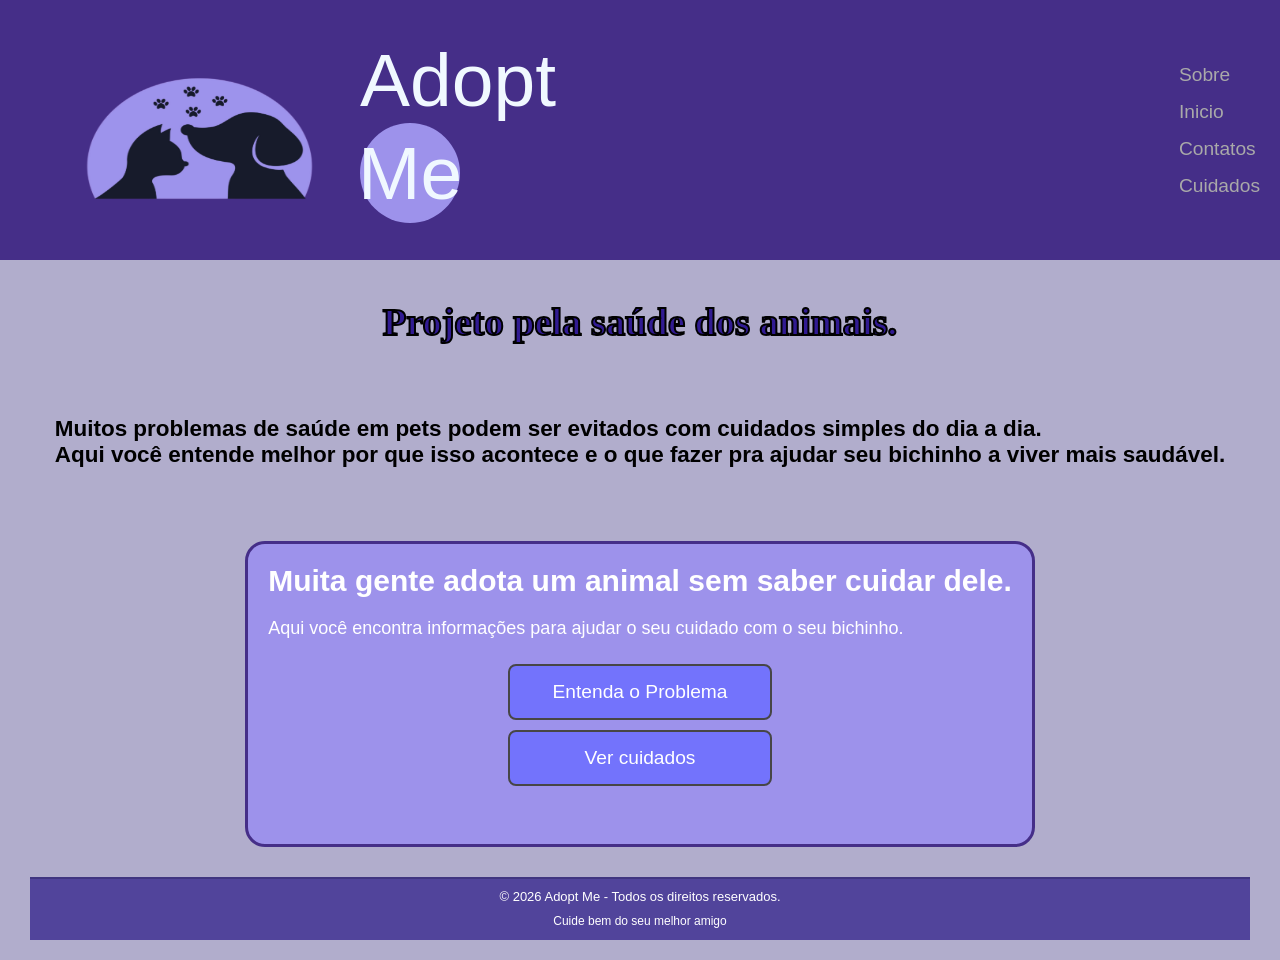
<file: index.html>
<!DOCTYPE html>
<html lang="en">
<head>
    <meta charset="UTF-8">
    <meta name="viewport" content="width=device-width, initial-scale=1.0">
    <link rel="stylesheet" href="./css/style.css">
    <title>Inicio</title>
</head>
<body>
        
     <div class="dNav">
        <div class="nome">
            <img src="./img/Logo1.png" alt="img-logo" title="img-logo">
            <a class="titulo"><span class="Adopt">Adopt</span><span class="Me">Me</span></a>
        </div>
        <div class="nav"></div>
            <ul class="menu">
                <li><a href="sobre.html">Sobre</a></li>
                <li><a href="index.html">Inicio</a></li>
                <li><a href="contato.html">Contatos</a></li>
                <li><a href="cuidados.html">Cuidados</a></li>

            </ul>
        </div>
    </div>
    <div class="titulo-div">
        <h1 class="titulo-inicio">Projeto pela saúde dos animais.</h1>
        <h3>Muitos problemas de saúde em pets podem ser evitados com cuidados simples do dia a dia.<br> Aqui você entende melhor por que isso acontece e o que fazer pra ajudar seu bichinho a viver mais saudável.</h3>
        </div>
        <section class="flex">
    <div class="card">
        <h2 class="texto-in">Muita gente adota um animal sem saber cuidar dele.</h2>
        <p class="texto-me">Aqui você encontra informações para ajudar o seu cuidado com o seu bichinho.</p>
     <div class="links-di">
        <ul>
            <li><a href="sobre.html" class="entenda">Entenda o Problema</a></li>
            <li><a href="cuidados.html" class="ver">Ver cuidados</a></li>
        </ul>
     </div>
    
    </div>
 <footer class="rodape">
    <p>© 2026 Adopt Me - Todos os direitos reservados.</p>
    <span>Cuide bem do seu melhor amigo</span>
</footer>
</body>
</html>
</file>
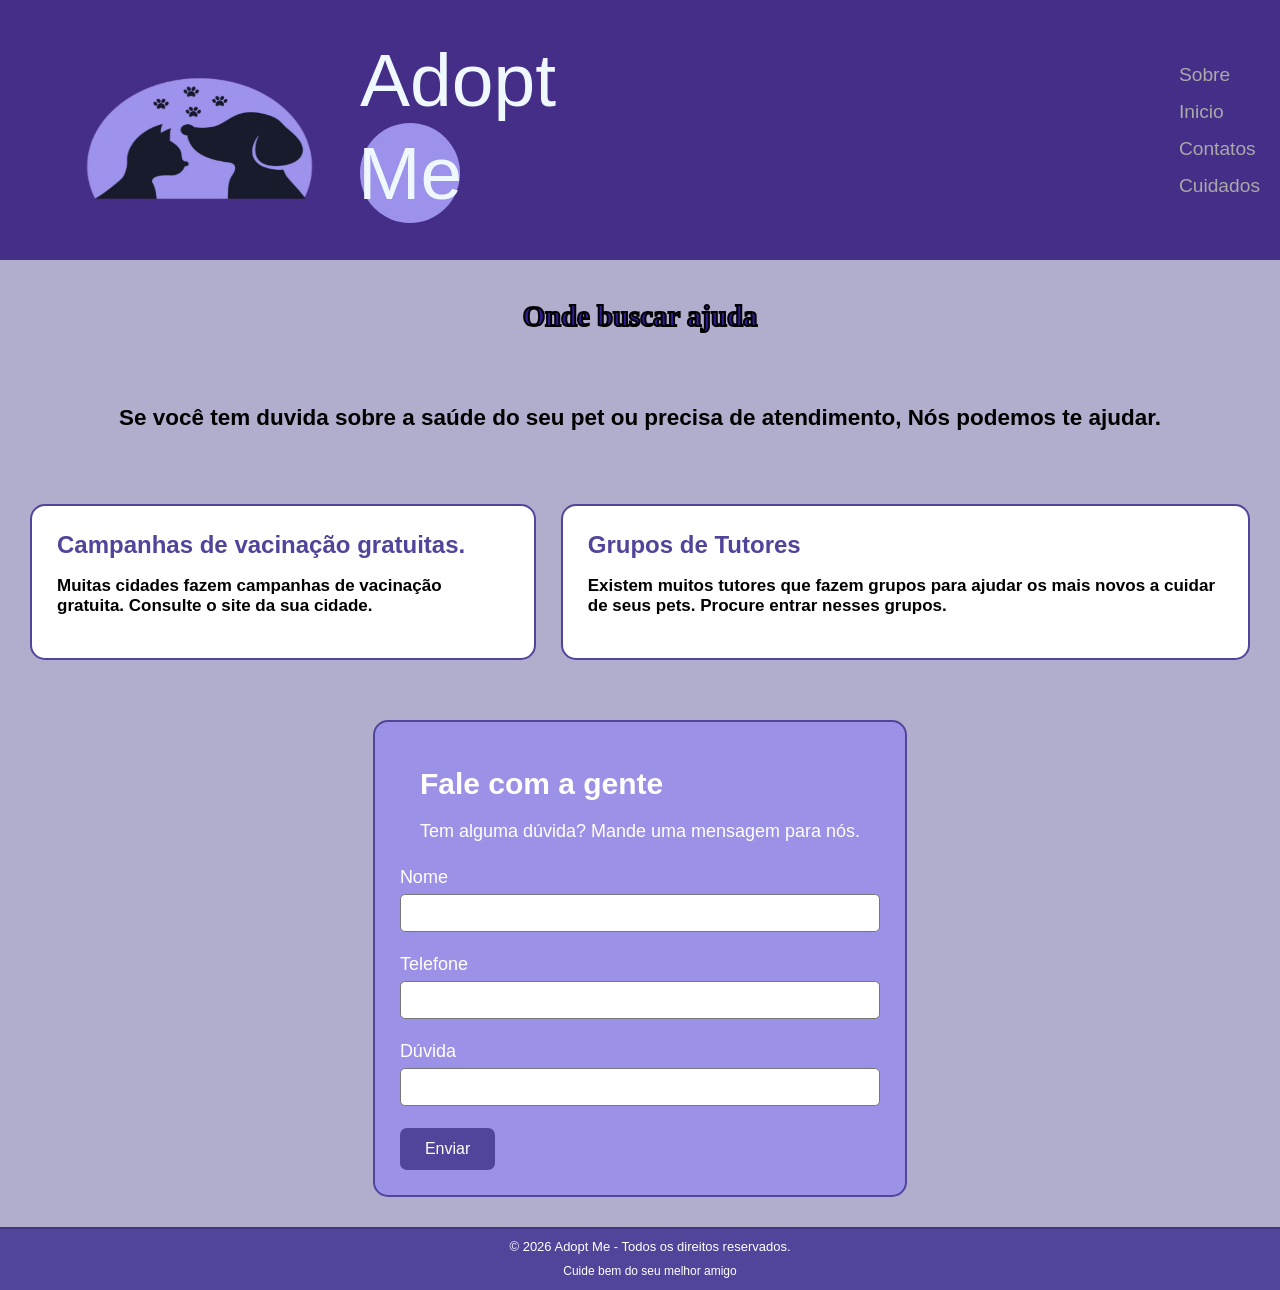
<file: contato.html>
<!DOCTYPE html>
<html lang="en">
<head>
    <meta charset="UTF-8">
    <meta name="viewport" content="width=device-width, initial-scale=1.0">
    <link rel="stylesheet" href="./css/style.css">
    <title>Contato</title>
</head>
<body>
        
     <div class="dNav">
        <div class="nome">
            <img src="./img/Logo1.png" alt="img-logo" title="img-logo">
            <a class="titulo"><span class="Adopt">Adopt</span><span class="Me">Me</span></a>
        </div>
        <div class="nav"></div>
            <ul class="menu">
                <li> <a href="sobre.html">Sobre</a></li>
                <li><a href="index.html">Inicio</a></li>
                <li><a href="contato.html">Contatos</a></li>
                <li><a href="cuidados.html">Cuidados</a></li>

            </ul>
        </div>
    </div>
    
        <div class="titulo-div">
        <h2 class="titulo-inicio">Onde buscar ajuda</h2>
        <h3>Se você tem duvida sobre a saúde do seu pet ou precisa de atendimento, Nós podemos te ajudar.</h3>
    </div>
    <div class="cuidados">
        <div class="vacinação">
            <span>Campanhas de vacinação gratuitas.</span>
            <h3>Muitas cidades fazem campanhas de vacinação gratuita. Consulte o site da sua cidade.</h3>
        </div>
        <div class="remedios">
            <span>Grupos de Tutores</span>
            <h3>Existem muitos tutores que fazem grupos para ajudar os mais novos a cuidar de seus pets. Procure entrar nesses grupos.</h3>
        </div>
    </div>
</section>
    <section class="formulario">
        <h2 class="texto-in">Fale com a gente</h2>
        <p class="texto-me">Tem alguma dúvida? Mande uma mensagem para nós.</p>
        <div class="formu">
            <form>
                <div class="grupo-for">
                <labeL for="Nome">Nome</labeL>
                <input type="text" id="nome" name="Nome">
                </div>
                <div class="grupo-for">
                <label for="telefone">Telefone</label>
                <input type="tel" id="telefone" name="Telefone">
                </div>
                <div class="grupo-for">
                <label for="Mensagem">Dúvida</label>
                <input type="text" id="mensagem" name="Mensagem">
                </div>
                <button type="submit">Enviar</button>
            </form>
        </div>
</section>
<footer class="rodape">
    <p>© 2026 Adopt Me - Todos os direitos reservados.</p>
    <span>Cuide bem do seu melhor amigo</span>
</footer>
</body>
</html>
</file>
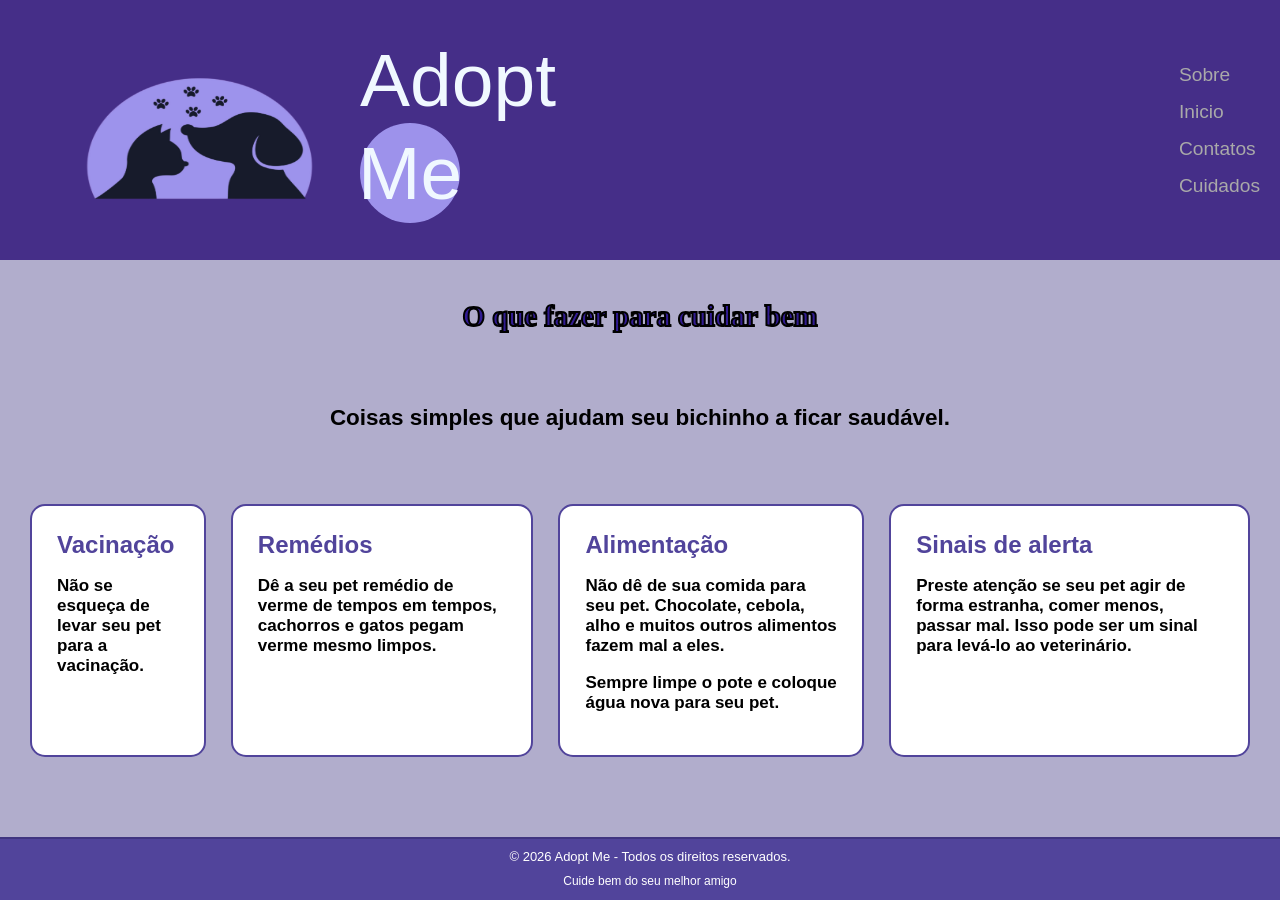
<file: cuidados.html>
<!DOCTYPE html>
<html lang="en">
<head>
    <meta charset="UTF-8">
    <meta name="viewport" content="width=device-width, initial-scale=1.0">
    <link rel="stylesheet" href="./css/style.css">
    <title>Cuidados</title>
</head>
<body>
     <div class="dNav">
        <div class="nome">
            <img src="./img/Logo1.png" alt="img-logo" title="img-logo">
            <a class="titulo"><span class="Adopt">Adopt</span><span class="Me">Me</span></a>
        </div>
        <div class="nav"></div>
            <ul class="menu">
                <li> <a href="sobre.html">Sobre</a></li>
                <li><a href="index.html">Inicio</a></li>
                <li><a href="contato.html">Contatos</a></li>
                <li><a href="cuidados.html">Cuidados</a></li>
            </ul>
        </div>
    </div>
    
    <section>
  <div class="titulo-div">
    <h2 class="titulo-inicio">O que fazer para cuidar bem</h2>
    <h3>Coisas simples que ajudam seu bichinho a ficar saudável.</h3>
  </div>

  <div class="cuidados">
    <div class="vacinação">
      <span>Vacinação</span>
      <h3>Não se esqueça de levar seu pet para a vacinação.</h3>
    </div>
    
    <div class="remedios">
      <span>Remédios</span>
      <h3>Dê a seu pet remédio de verme de tempos em tempos, cachorros e gatos pegam verme mesmo limpos.</h3>
    </div>
    
    <div class="Alimentação">
      <span>Alimentação</span>
      <h3>Não dê de sua comida para seu pet. Chocolate, cebola, alho e muitos outros alimentos fazem mal a eles.</h3>
      <h3>Sempre limpe o pote e coloque água nova para seu pet.</h3>
    </div>
    
    <div class="sinais">
      <span>Sinais de alerta</span>
      <h3>Preste atenção se seu pet agir de forma estranha, comer menos, passar mal. Isso pode ser um sinal para levá-lo ao veterinário.</h3>
    </div>
  </div>
</section>
<footer class="rodape">
    <p>© 2026 Adopt Me - Todos os direitos reservados.</p>
    <span>Cuide bem do seu melhor amigo</span>
</footer>
</body>
</html>
</file>
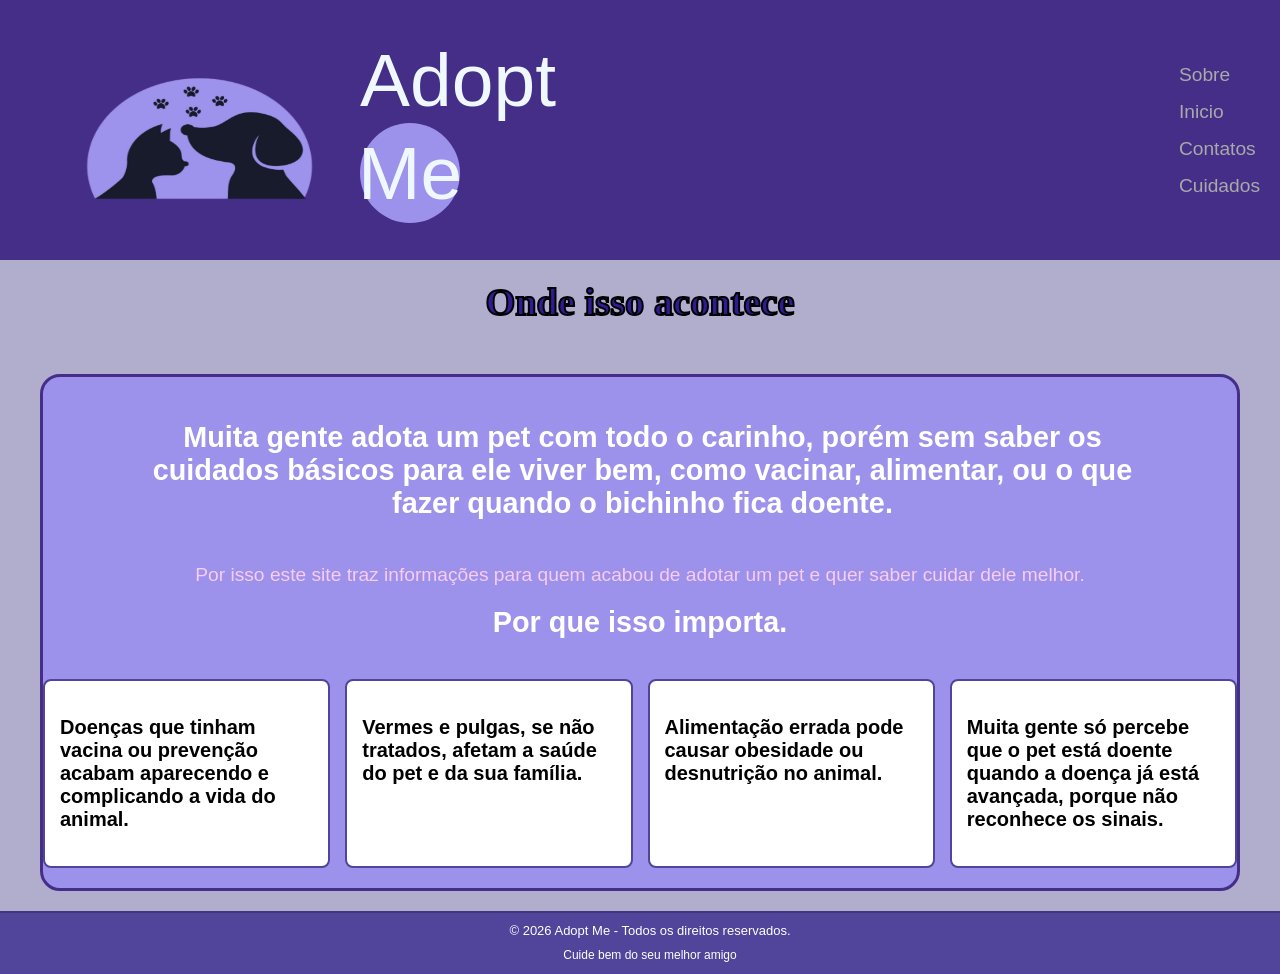
<file: sobre.html>
<!DOCTYPE html>
<html lang="en">
<head>
    <meta charset="UTF-8">
    <meta name="viewport" content="width=device-width, initial-scale=1.0">
    <link rel="stylesheet" href="./css/style.css">
    <title>Sobre</title>
</head>
<body>     
     <div class="dNav">
        <div class="nome">
            <img src="./img/Logo1.png" alt="img-logo" title="img-logo">
            <a class="titulo"><span class="Adopt">Adopt</span><span class="Me">Me</span></a>
        </div>
        <div class="nav"></div>
            <ul class="menu">
                <li><a href="sobre.html">Sobre</a></li>
                <li><a href="index.html">Inicio</a></li>
                <li><a href="contato.html">Contatos</a></li>
                <li><a href="cuidados.html">Cuidados</a></li>

            </ul>
        </div>
    </div>
       <h1 class="titulo-inicio"><b>Onde isso acontece</b></h1>
      <section class="flex">
 <div class="card">
    <div>
        <h2 class="texto-tit">Muita gente adota um pet com todo o carinho, porém sem saber os cuidados básicos para ele viver bem, como vacinar, alimentar, ou o que fazer quando o bichinho fica doente.</h2>
        <p class="texto-sub">Por isso este site traz informações para quem acabou de adotar um pet e quer saber cuidar dele melhor.</p>
    </div>
    <h2 class="texto-pq"><b>Por que isso importa.</b></h2>
    <div class="cards-sobre">
        <div class="card-mini">
            <p>Doenças que tinham vacina ou prevenção acabam aparecendo e complicando a vida do animal.</p>
        </div>
        <div class="card-mini">
            <p>Vermes e pulgas, se não tratados, afetam a saúde do pet e da sua família.</p>
        </div>
        <div class="card-mini">
            <p>Alimentação errada pode causar obesidade ou desnutrição no animal.</p>
        </div>
        <div class="card-mini">
            <p>Muita gente só percebe que o pet está doente quando a doença já está avançada, porque não reconhece os sinais.</p>
        </div>
    </div>
</div>
        </section>
<footer class="rodape">
    <p>© 2026 Adopt Me - Todos os direitos reservados.</p>
    <span>Cuide bem do seu melhor amigo</span>
</footer>
</body>
</html>
</file>
<file: css/style.css>
body{
    min-height: 100vh;
    display: flex;
    flex-direction: column;
    margin:0px;
    padding:0px;
    font-family: Arial, Helvetica, sans-serif;
    font-size: 1.2rem;
    background-color: #b1adcc;
}

.dNav{
    background-color:#452e88;
    display:flex;
    flex-wrap: wrap;
    justify-content: space-between;
    align-items: center;
    padding: 20px;
    height: 220px; 

}
ul,li{
    list-style-type: none;

}
li a:hover{
    color: #9d92eb;
}
img{
    width: 300px;
    height:150px;
    margin: 10px;
    padding: 10px;
}
.nome{
    display: flex;
    justify-content: center;
    align-items: center;
}
.Adopt{
    font-size:75px;
    color: aliceblue;
}
.Me{
    background-color: #9d92eb;
    font-size:75px;
    color:aliceblue;
    border-radius: 100%;
    width: 100px;
    height: 100px;
    display: flex;
    align-items: center;
    justify-content: center;
}

.titulo{
    font-family:Impact, Haettenschweiler, 'Arial Narrow Bold', sans-serif ;
    font-size:xx-large ;
}

.menu{  
    display: flex;
    flex-direction: column;
    gap: 15px; }
ul li a{
    text-decoration: none;
    color:darkgrey;
}
.titulo-inicio {
    display: block;  
    width: 100%;     
    text-align: center; 
    margin: 20px auto;
    color:#000000;
    -webkit-text-fill-color:#311B92 ;
    -webkit-text-stroke-width:2px;
    font-family:'Times New Roman', Times, serif;
}
.flex {
    display: flex;
    flex-direction: column;
    align-items: center;
    padding: 20px 40px;
    gap: 30px;
}
.card{
    max-width: 6500px;
    min-height: 300px;
    border-radius:20px;
    background: #9d92eb;
    font-family:sans-serif;
    margin-top:10px;
    color:#fff;
    border: 3px solid #452e88;
}
.texto-in{
    margin:20px;
}
.texto-me{
    margin:20px;
}
.links-di ul {
    list-style: none;
    padding: 0;
    margin: 0;
    display: flex;
    flex-direction: column;
    align-items: center;
    gap: 10px;
}
.ver, .entenda {
    display: block;
    width: fit-content;
    min-width: 200px;
    margin: 0 auto;
    padding: 15px 30px;
    background: #7373fc;
    color: #ffffff;
    text-decoration: none;
    text-align: center;
    border-radius: 8px;
    border: 2px solid #474646
}
.cards-sobre {
    display: flex;
    flex-direction: row;
    justify-content: space-between;
    gap: 15px;
    padding: 20px 0;
}
.card-mini {
    font-weight: bold;
    border-radius: 15px;
    border: 2px solid #51449b;
    background-color: #ffffff;
    border-radius: 8px;
    padding: 15px;
    flex: 1;
    color: #000000;
    font-size: 20px;
}
.texto-pq{
    margin:20px;
    text-align: center;
    color: #fff ;
}
.texto-tit{
    text-align: center;
    padding:20px 30px;
    margin-left: 50px;
    margin-right: 45px;

}
.texto-sub{
    text-align: center;
    color: #f9ccf3;
}
.texto-duv{
    text-align: center;
    color: #ffffff;
}
.vacina{
    display: block;
    width: fit-content;
    width: 500px;
    margin: 10px auto;
    padding: 5px 15px;
    background: #7373fc; 
    color: #ffffff;
    text-align: center;
    border-radius: 8px;
    border: 2px solid #474646;
    gap: 5px;
}
.tutores{
    display: block;
    width: fit-content;
    width: 500px;
    margin: 10px auto;
    padding: 5px 15px;
    background: #7373fc; 
    color: #ffffff;
    text-align: center;
    border-radius: 8px;
    border: 2px solid #474646;
    gap: 5px;
}

.titulo-div{
    display: flex;
    flex-direction: column;
    align-items: center;
    padding: 20px 40px;
    gap: 30px;
    color: #000000;
}
.formulario {
    background-color: #9b91e6;
    padding: 25px;
    border: 2px solid #51449b;
    border-radius: 15px;
    max-width: 700px;
    margin: 30px auto;
    box-sizing: border-box;
}
.texto-in {
    color: white;
    font-size: 30px;
    margin-bottom: 10px;
}
.texto-me {
    color: white;
    font-size: 18px;
    margin-bottom: 25px;
}
.formu {
    background-color: #9b91e6;
}
.grupo-for {
    margin-bottom: 22px;
}
.grupo-for label {
    display: block;
    color: white;
    font-size: 18px;
    margin-bottom: 6px;
}
.grupo-for input {
    width: 100%;
    height: 38px;
    padding: 8px 10px;
    box-sizing: border-box;
    background-color: white;
    border: 1px solid #777;
    border-radius: 5px;
    font-size: 16px;
}
.formu button {
    background-color: #51449b;
    color: white;
    border: none;
    padding: 12px 25px;
    border-radius: 7px;
    font-size: 16px;
    cursor: pointer;
}
.formu button:hover {
    background-color: #403580;
}
.cuidados {
    display:flex;
    gap: 25px;
    padding: 30px;
}
.vacinação,.remedios,.Alimentação,.sinais {
    background-color: white;
    padding: 25px;
    border-radius: 15px;
    border: 2px solid #51449b;
}
.vacinação span,.remedios span,.Alimentação span,.sinais span {
    display: block;
    color: #51449b;
    font-size: 24px;
    font-weight: bold;
    margin-bottom: 15px;
}
.vacinação h3,.remedios h3,.Alimentação h3,.sinais h3 {
    color: #000000;
    font-size: 17px;
}
.vacina, .tutores {
    background-color: white;
    color: #000000;
    flex: 1;
    max-width: 45%;
    box-sizing: border-box;
}
.rodape {

    bottom: 0;
    left: 0;
    width: 100%;
    background-color: #51449b;
    color: white;
    text-align: center;
    padding: 10px;
    border-top: 2px solid #403580;
    margin-top: auto;

}

.rodape p {
    margin: 0 0 4px;
    font-size: 13px;
}

.rodape span {
    font-size: 12px;
}
</file>
